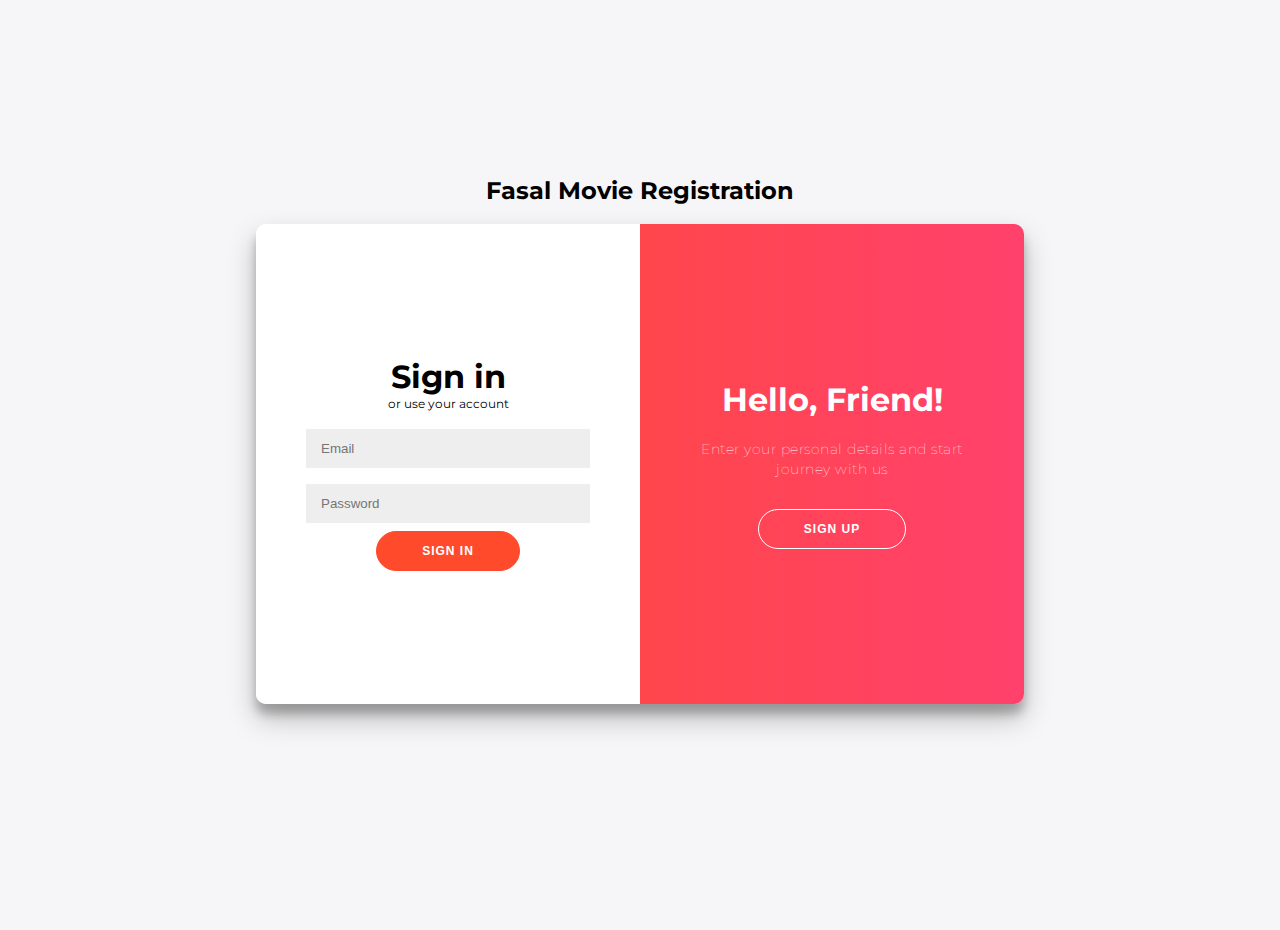
<file: index.html>
<!DOCTYPE html>
<html lang="en">

<head>
    <meta charset="UTF-8">
    <meta name="viewport" content="width=device-width, initial-scale=1.0">
    <title>Fasal</title>
    <link rel="stylesheet" href="index.css">
</head>

<body>
    <h2>Fasal Movie Registration</h2>
    <div class="container" id="container">
        <div class="form-container sign-up-container">
            <form id="register-form">
                <h1>Create Account</h1>
                <span class="or-text">or use your email for registration</span>
                <input type="email" id="register-email" placeholder="Email" required />
                <button type="submit">Sign Up</button>
            </form>
        </div>
        <div class="form-container sign-in-container">
            <form id="login-form">
                <h1>Sign in</h1>
                <span class="or-text">or use your account</span>
                <input type="email" id="login-email" placeholder="Email" required />
                <input type="password" id="login-password" placeholder="Password" required />
                <button type="submit">Sign In</button>
            </form>
        </div>
        <div class="overlay-container">
            <div class="overlay">
                <div class="overlay-panel overlay-left">
                    <h1>Welcome Back!</h1>
                    <p>To keep connected with us please login with your personal info</p>
                    <button class="ghost" id="signIn">Sign In</button>
                </div>
                <div class="overlay-panel overlay-right">
                    <h1>Hello, Friend!</h1>
                    <p>Enter your personal details and start journey with us</p>
                    <button class="ghost" id="signUp">Sign Up</button>
                </div>
            </div>
        </div>
    </div>

    <script>
        const URL = "https://fascal-backend.onrender.com"

        const signUpButton = document.getElementById('signUp');
        const signInButton = document.getElementById('signIn');
        const container = document.getElementById('container');

        signUpButton.addEventListener('click', () => {
            container.classList.add("right-panel-active");
        });

        signInButton.addEventListener('click', () => {
            container.classList.remove("right-panel-active");
        });

        // Register Form Submission
        document.getElementById('register-form').addEventListener('submit', async (event) => {
            event.preventDefault();
            const email = document.getElementById('register-email').value;
            const password = document.getElementById('register-password').value;
            const time = JSON.stringify({ email, password })
            console.log("time", time)
            const response = await fetch(URL + '/api/user/register', {
                method: 'POST',
                headers: {
                    'Content-Type': 'application/json',
                },
                body: JSON.stringify({ email: email, password: password }),
            });

            const data = await response.json();
            if (response.status === 201) {
                console.log(data.message);
                container.classList.remove("right-panel-active"); // Redirect to login
            } else {
                console.log(data.error);
            }
        });

        // Login Form Submission
        document.getElementById('login-form').addEventListener('submit', async (event) => {
            event.preventDefault();
            const email = document.getElementById('login-email').value;
            const password = document.getElementById('login-password').value;

            const response = await fetch(URL + '/api/user/login', {
                method: 'POST',
                headers: {
                    'Content-Type': 'application/json',
                },
                body: JSON.stringify({ email: email, password: password }),
            });

            const data = await response.json();
            if (response.status === 200) {
                console.log(data.message);
                window.location.href = 'home.html';
            } else {
                console.log(data.error);
                alert("Wrong credentials. Please try again.");
            }
        });
    </script>

</body>

</html>
</file>
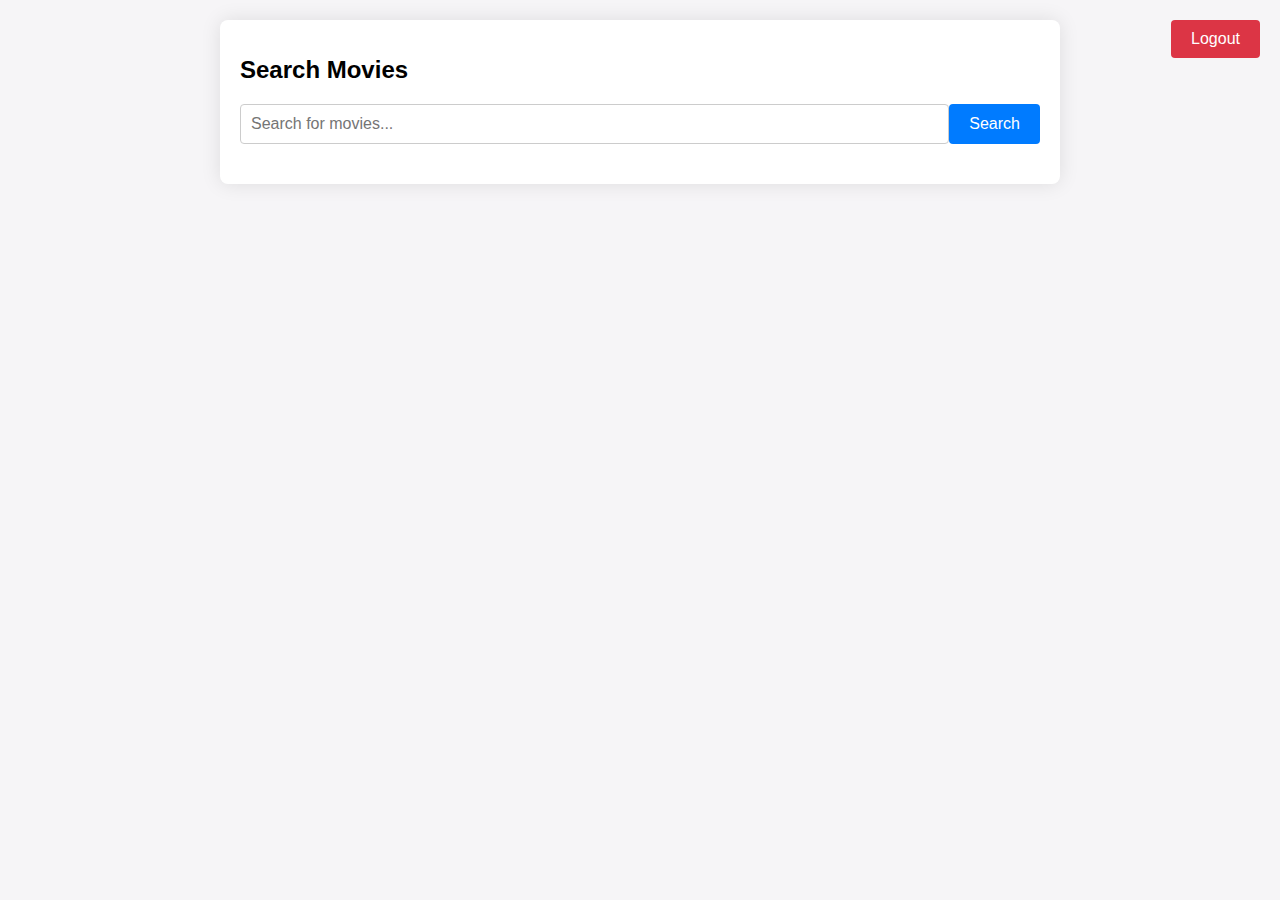
<file: home.html>
<!DOCTYPE html>
<html lang="en">

<head>
    <meta charset="UTF-8">
    <meta name="viewport" content="width=device-width, initial-scale=1.0">
    <title>Fasal</title>
    <link rel="stylesheet" href="home.css">
</head>

<body>
    <div class="container">
        <h1>Search Movies</h1>
        <div class="search-container">
            <input type="text" id="search-input" placeholder="Search for movies...">
            <button id="search-button">Search</button>
        </div>
        <div class="movies-container" id="movies-container">
            <!-- Movie cards will be dynamically added here -->
        </div>
        <div class="lists-container" id="lists-container">
            <!-- Lists will be dynamically added here -->
        </div>
        <button id="logout-button">Logout</button>
    </div>

    <script>
        const URL = "https://fascal-backend.onrender.com";

        // Function to fetch and display movies based on search query
        const searchMovies = async (query) => {
            const response = await fetch(`${URL}/api/movies/search?q=${query}`);
            const movies = await response.json();

            const moviesContainer = document.getElementById('movies-container');
            moviesContainer.innerHTML = '';
            movies.forEach(movie => {
                const movieCard = document.createElement('div');
                movieCard.classList.add('movie');
                movieCard.innerHTML = `
                    <img src="${movie.Poster}" alt="${movie.Title}">
                    <div class="movie-details">
                        <h2 class="movie-title">${movie.Title}</h2>
                        <p class="movie-description">${movie.Year}</p>
                        <button class="add-to-list-button" onclick="addToMyList('${movie.Title}')">Add to List</button>
                    </div>
                `;
                moviesContainer.appendChild(movieCard);
            });
        };

        const addToMyList = async (title) => {
            const listName = prompt("Enter the name of your list:");
            if (listName) {
                const privacyOption = prompt("Enter the privacy option (private or public):");
                if (privacyOption && (privacyOption.toLowerCase() === 'private' || privacyOption.toLowerCase() === 'public')) {
                    const response = await fetch(`${URL}/api/lists`, {
                        method: 'POST',
                        headers: {
                            'Content-Type': 'application/json'
                        },
                        body: JSON.stringify({
                            name: listName,
                            privacy: privacyOption.toLowerCase(),
                            movie: title,
                            user: user
                        })
                    });
                    if (response.ok) {
                        alert(`"${title}" added to your "${privacyOption}" list "${listName}"`);
                    } else {
                        alert("Failed to add movie to list.");
                    }
                } else {
                    alert("Invalid privacy option. Please enter 'private' or 'public'.");
                }
            }
        };

        // Function to fetch and display user's lists
        const fetchLists = async () => {
            const response = await fetch(`${URL}/api/lists`);
            const lists = await response.json();

            const listsContainer = document.getElementById('lists-container');
            listsContainer.innerHTML = '';
            lists.forEach(list => {
                const listElement = document.createElement('div');
                listElement.classList.add('list');
                listElement.textContent = list.name;
                listElement.addEventListener('click', () => {
                    alert(`Showing movies in list "${list.name}"`);
                });
                listsContainer.appendChild(listElement);
            });
        };

        // Search button click event listener
        document.getElementById('search-button').addEventListener('click', () => {
            const query = document.getElementById('search-input').value;
            searchMovies(query);
        });

        // Logout button click event listener
        document.getElementById('logout-button').addEventListener('click', () => {
            window.location.href = 'index.html';
        });

        // Fetch user's lists when the page loads
        window.onload = fetchLists;
    </script>
</body>

</html>
</file>
<file: index.css>
@import url("https://fonts.googleapis.com/css?family=Montserrat:400,800");

* {
	box-sizing: border-box;
}

body {
	background: #f6f5f7;
	display: flex;
	justify-content: center;
	align-items: center;
	flex-direction: column;
	font-family: "Montserrat", sans-serif;
	height: 100vh;
	margin: -20px 0 50px;
}

h1 {
	font-weight: bold;
	margin: 0;
}

h2 {
	text-align: center;
}

p {
	font-size: 14px;
	font-weight: 100;
	line-height: 20px;
	letter-spacing: 0.5px;
	margin: 20px 0 30px;
}

span {
	font-size: 12px;
	margin-bottom: 10px; /* Added margin for the .or-text class */
}

button {
	border-radius: 20px;
	border: 1px solid #ff4b2b;
	background-color: #ff4b2b;
	color: #ffffff;
	font-size: 12px;
	font-weight: bold;
	padding: 12px 45px;
	letter-spacing: 1px;
	text-transform: uppercase;
	transition: transform 80ms ease-in;
}

button:active {
	transform: scale(0.95);
}

button:focus {
	outline: none;
}

button.ghost {
	background-color: transparent;
	border-color: #ffffff;
}

form {
	background-color: #ffffff;
	display: flex;
	align-items: center;
	justify-content: center;
	flex-direction: column;
	padding: 0 50px;
	height: 100%;
	text-align: center;
}

input {
	background-color: #eee;
	border: none;
	padding: 12px 15px;
	margin: 8px 0;
	width: 100%;
}

.container {
	background-color: #fff;
	border-radius: 10px;
	box-shadow: 0 14px 28px rgba(0, 0, 0, 0.25), 0 10px 10px rgba(0, 0, 0, 0.22);
	position: relative;
	overflow: hidden;
	width: 768px;
	max-width: 100%;
	min-height: 480px;
}

.form-container {
	position: absolute;
	top: 0;
	height: 100%;
	transition: all 0.6s ease-in-out;
}

.sign-in-container {
	left: 0;
	width: 50%;
	z-index: 2;
}

.container.right-panel-active .sign-in-container {
	transform: translateX(100%);
}

.sign-up-container {
	left: 0;
	width: 50%;
	opacity: 0;
	z-index: 1;
}

.container.right-panel-active .sign-up-container {
	transform: translateX(100%);
	opacity: 1;
	z-index: 5;
	animation: show 0.6s;
}

@keyframes show {
	0%,
	49.99% {
		opacity: 0;
		z-index: 1;
	}

	50%,
	100% {
		opacity: 1;
		z-index: 5;
	}
}

.overlay-container {
	position: absolute;
	top: 0;
	left: 50%;
	width: 50%;
	height: 100%;
	overflow: hidden;
	transition: transform 0.6s ease-in-out;
	z-index: 100;
}

.container.right-panel-active .overlay-container {
	transform: translateX(-100%);
}

.overlay {
	background: #ff416c;
	background: -webkit-linear-gradient(to right, #ff4b2b, #ff416c);
	background: linear-gradient(to right, #ff4b2b, #ff416c);
	background-repeat: no-repeat;
	background-size: cover;
	background-position: 0 0;
	color: #ffffff;
	position: relative;
	left: -100%;
	height: 100%;
	width: 200%;
	transform: translateX(0);
	transition: transform 0.6s ease-in-out;
}

.container.right-panel-active .overlay {
	transform: translateX(50%);
}

.overlay-panel {
	position: absolute;
	display: flex;
	align-items: center;
	justify-content: center;
	flex-direction: column;
	padding: 0 40px;
	text-align: center;
	top: 0;
	height: 100%;
	width: 50%;
	transform: translateX(0);
	transition: transform 0.6s ease-in-out;
}

.overlay-left {
	transform: translateX(-20%);
}

.container.right-panel-active .overlay-left {
	transform: translateX(0);
}

.overlay-right {
	right: 0;
	transform: translateX(0);
}

.container.right-panel-active .overlay-right {
	transform: translateX(20%);
}

footer {
	background-color: #222;
	color: #fff;
	font-size: 14px;
	bottom: 0;
	position: fixed;
	left: 0;
	right: 0;
	text-align: center;
	z-index: 999;
}

footer p {
	margin: 10px 0;
}

footer i {
	color: red;
}

footer a {
	color: #3c97bf;
	text-decoration: none;
}
</file>
<file: home.css>
/* Add your CSS styles here */

body {
	font-family: Arial, sans-serif;
	background-color: #f6f5f7;
	margin: 0;
	padding: 0;
}

.container {
	max-width: 800px;
	margin: 20px auto;
	padding: 20px;
	background-color: #ffffff;
	border-radius: 8px;
	box-shadow: 0 0 20px rgba(0, 0, 0, 0.1);
}

h1 {
	font-size: 24px;
	margin-bottom: 20px;
}

h2 {
	font-size: 20px;
	margin-bottom: 10px;
}

.search-container {
	display: flex;
	margin-bottom: 20px;
}

#search-input {
	flex: 1;
	padding: 10px;
	border: 1px solid #ccc;
	border-radius: 4px;
	font-size: 16px;
}

#search-button {
	padding: 10px 20px;
	border: none;
	border-radius: 4px;
	background-color: #007bff;
	color: #ffffff;
	font-size: 16px;
	cursor: pointer;
	transition: background-color 0.3s ease;
}

#search-button:hover {
	background-color: #0056b3;
}

.movies-container {
	display: grid;
	grid-template-columns: repeat(auto-fit, minmax(200px, 1fr));
	gap: 20px;
}

.movie {
	background-color: #ffffff;
	border-radius: 8px;
	box-shadow: 0 0 10px rgba(0, 0, 0, 0.1);
	overflow: hidden;
}

.movie img {
	width: 100%;
	height: 200px;
	object-fit: cover;
}

.movie-details {
	padding: 10px;
}

.movie-title {
	font-size: 16px;
	margin-bottom: 5px;
}

.movie-description {
	font-size: 14px;
	color: #555555;
	margin-bottom: 10px;
}

.add-to-list-button {
	padding: 5px 10px;
	border: none;
	border-radius: 4px;
	background-color: #007bff;
	color: #ffffff;
	font-size: 14px;
	cursor: pointer;
	transition: background-color 0.3s ease;
}

.add-to-list-button:hover {
	background-color: #0056b3;
}

.lists-container {
	display: flex;
	flex-wrap: wrap;
	gap: 10px;
}

.list {
	padding: 10px;
	border: 1px solid #cccccc;
	border-radius: 4px;
	background-color: #f9f9f9;
	cursor: pointer;
}

.list:hover {
	background-color: #f0f0f0;
}

#logout-button {
	position: absolute;
	top: 20px;
	right: 20px;
	padding: 10px 20px;
	border: none;
	border-radius: 4px;
	background-color: #dc3545;
	color: #ffffff;
	font-size: 16px;
	cursor: pointer;
	transition: background-color 0.3s ease;
}

#logout-button:hover {
	background-color: #c82333;
}
</file>
